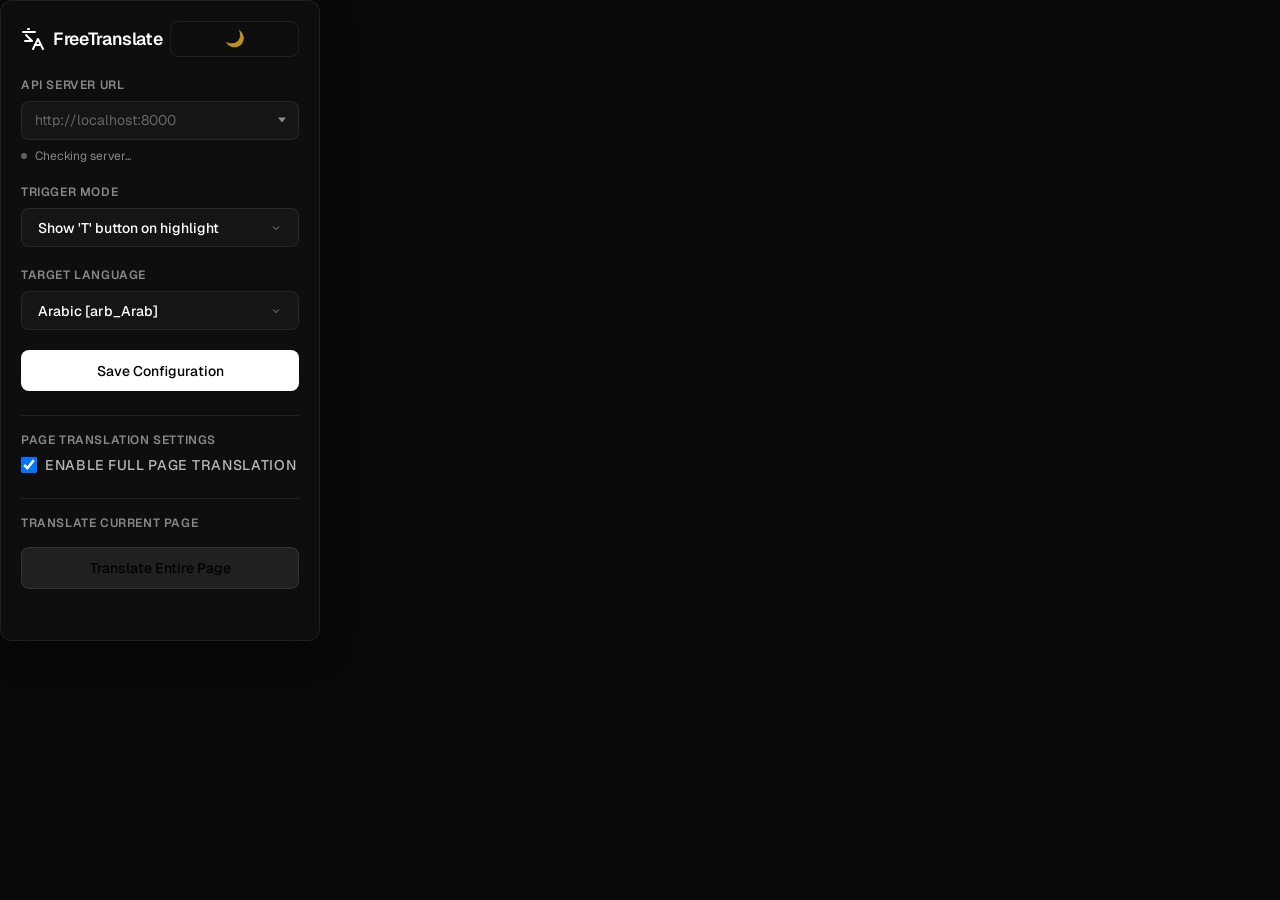
<file: extension/popup.html>
<!DOCTYPE html>
<html lang="en">
<head>
  <meta charset="UTF-8">
  <title>FreeTranslate Settings</title>
  <link href="https://fonts.googleapis.com/css2?family=Geist:wght@300;400;500;600;700&display=swap" rel="stylesheet">
  <style>
    /* ─────────────────────────────────────────────────────────────────────────────
       FreeTranslate Design System
       Dark glassmorphism theme + Neo-Brutalism light theme
       ───────────────────────────────────────────────────────────────────────────── */
    
    * {
      margin: 0;
      padding: 0;
      box-sizing: border-box;
    }

    :root {
      --bg-primary: #080808;
      --bg-glass: rgba(15, 15, 15, 0.95);
      --border-glass: rgba(255, 255, 255, 0.08);
      --border-glass-hover: rgba(255, 255, 255, 0.12);
      --text-primary: #ffffff;
      --text-secondary: rgba(255, 255, 255, 0.7);
      --text-tertiary: rgba(255, 255, 255, 0.5);
      --text-muted: rgba(255, 255, 255, 0.35);
      --accent-white: #ffffff;
      --accent-white-hover: #e8e8e8;
      --danger: #ff4d4d;
      --success: #22c55e;
      --radius-sm: 8px;
      --radius-md: 12px;
      --font-family: 'Geist', -apple-system, BlinkMacSystemFont, 'Segoe UI', sans-serif;
      --transition: 0.2s cubic-bezier(0.4, 0, 0.2, 1);
      --glass-blur: blur(20px);
      --shadow-glass: 0 8px 32px rgba(0, 0, 0, 0.4);
      --shadow-offset: none;
      --border-width: 1px;
    }

    [data-theme="neo-brutalism"] {
      --bg-primary: #ffffff;
      --bg-glass: #ffffff;
      --border-glass: #000000;
      --border-glass-hover: #000000;
      --text-primary: #000000;
      --text-secondary: #333333;
      --text-tertiary: #666666;
      --text-muted: #999999;
      --accent-white: #ffd93d;
      --accent-white-hover: #ffcc00;
      --danger: #ff6b6b;
      --success: #6bcb77;
      --radius-sm: 0px;
      --radius-md: 0px;
      --font-family: 'Geist', -apple-system, BlinkMacSystemFont, 'Segoe UI', sans-serif;
      --transition: 0.15s ease;
      --glass-blur: none;
      --shadow-glass: 4px 4px 0px #000000;
      --shadow-offset: 3px 3px 0px #000000;
      --border-width: 3px;
    }

    body {
      width: 320px;
      background-color: var(--bg-primary);
      color: var(--text-primary);
      font-family: var(--font-family);
      font-size: 14px;
      margin: 0;
      padding: 0;
      -webkit-font-smoothing: antialiased;
      -moz-osx-font-smoothing: grayscale;
    }

    .container {
      padding: 1.25rem;
      background: var(--bg-glass);
      backdrop-filter: var(--glass-blur);
      -webkit-backdrop-filter: var(--glass-blur);
      border: var(--border-width) solid var(--border-glass);
      border-radius: var(--radius-md);
      box-shadow: var(--shadow-glass);
    }

    h1 {
      font-size: 1.1rem;
      font-weight: 600;
      color: var(--text-primary);
      margin-bottom: 1.25rem;
      letter-spacing: -0.02em;
      display: flex;
      align-items: center;
      justify-content: space-between;
      gap: 0.5rem;
    }

    h1 span {
      font-size: 1.2rem;
    }

    [data-theme="neo-brutalism"] h1 {
      font-weight: 900;
      text-transform: uppercase;
      letter-spacing: 0.05em;
    }

    .theme-toggle-btn {
      background: transparent;
      border: var(--border-width) solid var(--border-glass);
      color: var(--text-secondary);
      border-radius: var(--radius-sm);
      cursor: pointer;
      padding: 0.4rem 0.6rem;
      font-size: 1rem;
      transition: all var(--transition);
    }

    .theme-toggle-btn:hover {
      border-color: var(--border-glass-hover);
      color: var(--text-primary);
      background: rgba(255, 255, 255, 0.05);
    }

    [data-theme="neo-brutalism"] .theme-toggle-btn {
      border: var(--border-width) solid #000000;
      font-weight: 700;
      box-shadow: var(--shadow-offset);
    }

    [data-theme="neo-brutalism"] .theme-toggle-btn:hover {
      background: var(--accent-white);
      transform: translate(-2px, -2px);
      box-shadow: 4px 4px 0px #000000;
    }

    .form-group {
      margin-bottom: 1.25rem;
    }

    label {
      display: block;
      font-size: 0.75rem;
      font-weight: 600;
      text-transform: uppercase;
      letter-spacing: 0.05em;
      color: var(--text-tertiary);
      margin-bottom: 0.5rem;
    }

    input[type="text"], 
    select {
      width: 100%;
      background: rgba(255, 255, 255, 0.03);
      border: 1px solid var(--border-glass);
      border-radius: var(--radius-sm);
      color: var(--text-primary);
      font-family: var(--font-family);
      font-size: 0.875rem;
      padding: 0.6rem 0.8rem;
      outline: none;
      transition: all var(--transition);
    }

    input[type="text"]:focus, 
    select:focus {
      border-color: var(--border-glass-hover);
      background: rgba(255, 255, 255, 0.05);
    }

    input[type="text"]::placeholder {
      color: var(--text-muted);
    }

    /* Custom Dropdown Styling */
    .custom-select-wrapper {
      position: relative;
    }

    .custom-select-wrapper select {
      appearance: none;
      -webkit-appearance: none;
      -moz-appearance: none;
      padding-right: 2.5rem;
      cursor: pointer;
    }

    .custom-select-wrapper::after {
      content: '';
      position: absolute;
      right: 0.8rem;
      top: 50%;
      transform: translateY(-50%);
      border-left: 4px solid transparent;
      border-right: 4px solid transparent;
      border-top: 5px solid var(--text-tertiary);
      pointer-events: none;
    }

    /* Custom Dropdown Component */
    .custom-dropdown {
      position: relative;
    }

    .dropdown-trigger {
      width: 100%;
      background: rgba(255, 255, 255, 0.03);
      border: 1px solid var(--border-glass);
      color: var(--text-primary);
      font-family: var(--font-family);
      font-size: 0.875rem;
      padding: 0.6rem 1rem;
      border-radius: var(--radius-sm);
      cursor: pointer;
      transition: all var(--transition);
      display: flex;
      align-items: center;
      justify-content: space-between;
      gap: 0.5rem;
    }

    .dropdown-trigger:hover,
    .dropdown-trigger:focus,
    .custom-dropdown:focus-within .dropdown-trigger {
      border-color: var(--border-glass-hover);
      background: rgba(255, 255, 255, 0.05);
      outline: none;
    }

    .dropdown-value {
      flex: 1;
      text-align: left;
      white-space: nowrap;
      overflow: hidden;
      text-overflow: ellipsis;
    }

    .dropdown-arrow {
      flex-shrink: 0;
      transition: transform var(--transition);
      color: var(--text-tertiary);
    }

    .custom-dropdown[aria-expanded="true"] .dropdown-arrow {
      transform: rotate(180deg);
    }

    .dropdown-menu {
      position: absolute;
      top: calc(100% + 8px);
      left: 0;
      right: 0;
      background: var(--bg-glass);
      backdrop-filter: blur(20px);
      -webkit-backdrop-filter: blur(20px);
      border: 1px solid var(--border-glass);
      border-radius: var(--radius-sm);
      box-shadow: 0 8px 32px rgba(0, 0, 0, 0.6);
      max-height: 200px;
      overflow-y: auto;
      z-index: 100;
      opacity: 0;
      visibility: hidden;
      transform: translateY(-8px);
      transition: all var(--transition);
    }

    .custom-dropdown[aria-expanded="true"] .dropdown-menu {
      opacity: 1;
      visibility: visible;
      transform: translateY(0);
    }

    .dropdown-item {
      padding: 0.6rem 1rem;
      font-family: var(--font-family);
      font-size: 0.875rem;
      color: var(--text-secondary);
      cursor: pointer;
      transition: all var(--transition);
      white-space: nowrap;
      overflow: hidden;
      text-overflow: ellipsis;
    }

    .dropdown-item:hover {
      background: rgba(255, 255, 255, 0.05);
      color: var(--text-primary);
    }

    .dropdown-item.selected {
      background: rgba(255, 255, 255, 0.08);
      color: var(--text-primary);
      font-weight: 500;
    }

    .dropdown-item.highlighted {
      background: rgba(255, 255, 255, 0.1);
      color: var(--text-primary);
    }

    .server-status {
      display: flex;
      align-items: center;
      gap: 0.5rem;
      margin-top: 0.5rem;
      font-size: 0.75rem;
      color: var(--text-tertiary);
    }

    .status-dot {
      width: 6px;
      height: 6px;
      border-radius: 50%;
      background-color: var(--text-muted);
      transition: background-color var(--transition);
    }

    .status-dot.online {
      background-color: var(--success);
      box-shadow: 0 0 8px rgba(34, 197, 94, 0.4);
    }

    .status-dot.offline {
      background-color: var(--danger);
    }

    button {
      width: 100%;
      background: var(--accent-white);
      color: #000000;
      border: none;
      border-radius: var(--radius-sm);
      padding: 0.7rem 1rem;
      font-family: var(--font-family);
      font-size: 0.875rem;
      font-weight: 500;
      cursor: pointer;
      transition: all var(--transition);
    }

    button:hover {
      background: var(--accent-white-hover);
    }

    button:active {
      transform: scale(0.98);
    }

    .status-text {
      font-size: 0.75rem;
      margin-top: 0.75rem;
      color: var(--text-muted);
      text-align: center;
      font-weight: 500;
      min-height: 1.2rem;
    }

    .status-text.success {
      color: var(--success);
    }

    .status-text.error {
      color: var(--danger);
    }

    /* Scrollbar Styling */
    ::-webkit-scrollbar {
      width: 4px;
    }

    ::-webkit-scrollbar-track {
      background: transparent;
    }

    ::-webkit-scrollbar-thumb {
      background: rgba(255, 255, 255, 0.1);
      border-radius: 2px;
    }

    ::-webkit-scrollbar-thumb:hover {
      background: rgba(255, 255, 255, 0.2);
    }
  </style>
</head>
<body>
  <div class="container">
    <h1>
      <div style="display: flex; align-items: center; gap: 0.5rem;">
        <svg width="24" height="24" viewBox="0 0 24 24" fill="none" stroke="currentColor" stroke-width="2" stroke-linecap="round" stroke-linejoin="round">
          <path d="M5 8l6 6"/>
          <path d="M4 14h6"/>
          <path d="M2 5h12"/>
          <path d="M7 2h1"/>
          <path d="M22 22l-5-10-5 10"/>
          <path d="M14 18h6"/>
        </svg>
        FreeTranslate
      </div>
      <button id="theme-toggle" class="theme-toggle-btn" aria-label="Toggle theme">🌙</button>
    </h1>
    
    <div class="form-group">
      <label for="api-url">API Server URL</label>
      <div class="custom-select-wrapper">
        <input type="text" id="api-url" placeholder="http://localhost:8000">
      </div>
      <div class="server-status">
        <div id="status-dot" class="status-dot"></div>
        <span id="status-label">Checking server...</span>
      </div>
    </div>

    <div class="form-group">
      <label for="trigger-mode">Trigger Mode</label>
      <div class="custom-dropdown" id="trigger-mode-dropdown" tabindex="0" role="combobox" aria-label="Trigger mode" aria-expanded="false">
        <button class="dropdown-trigger" type="button">
          <span class="dropdown-value">Show 'T' button on highlight</span>
          <svg class="dropdown-arrow" width="12" height="12" viewBox="0 0 24 24" fill="none" stroke="currentColor" stroke-width="2">
            <polyline points="6 9 12 15 18 9"></polyline>
          </svg>
        </button>
        <div class="dropdown-menu" role="listbox">
          <div class="dropdown-item selected" data-value="icon" role="option">Show 'T' button on highlight</div>
          <div class="dropdown-item" data-value="auto" role="option">Translate instantly on highlight</div>
          <div class="dropdown-item" data-value="menu" role="option">Context menu selection only</div>
        </div>
        <input type="hidden" id="trigger-mode" value="icon">
      </div>
    </div>

    <div class="form-group">
      <label for="target-lang">Target Language</label>
      <div class="custom-dropdown" id="target-lang-dropdown" tabindex="0" role="combobox" aria-label="Target language" aria-expanded="false">
        <button class="dropdown-trigger" type="button">
          <span class="dropdown-value">Arabic [arb_Arab]</span>
          <svg class="dropdown-arrow" width="12" height="12" viewBox="0 0 24 24" fill="none" stroke="currentColor" stroke-width="2">
            <polyline points="6 9 12 15 18 9"></polyline>
          </svg>
        </button>
        <div class="dropdown-menu" role="listbox">
          <div class="dropdown-item selected" data-value="arb_Arab" role="option">Arabic [arb_Arab]</div>
          <div class="dropdown-item" data-value="eng_Latn" role="option">English [eng_Latn]</div>
          <div class="dropdown-item" data-value="spa_Latn" role="option">Spanish [spa_Latn]</div>
          <div class="dropdown-item" data-value="fra_Latn" role="option">French [fra_Latn]</div>
          <div class="dropdown-item" data-value="deu_Latn" role="option">German [deu_Latn]</div>
          <div class="dropdown-item" data-value="zho_Hans" role="option">Chinese [zho_Hans]</div>
        </div>
        <input type="hidden" id="target-lang" value="arb_Arab">
      </div>
    </div>

    <button id="save-btn">Save Configuration</button>
    
    <div style="margin-top: 1.5rem; border-top: var(--border-width) solid var(--border-glass); padding-top: 1rem;">
      <label style="font-size: 0.75rem; font-weight: 600; text-transform: uppercase; letter-spacing: 0.05em; color: var(--text-tertiary); margin-bottom: 0.5rem; display: block;">Page Translation Settings</label>
      <div style="display: flex; align-items: center; justify-content: space-between; gap: 0.5rem;">
        <label style="font-size: 0.875rem; color: var(--text-secondary); font-weight: 500; cursor: pointer; display: flex; align-items: center; gap: 0.5rem;">
          <input type="checkbox" id="enable-full-page" checked style="width: 16px; height: 16px; cursor: pointer;">
          Enable full page translation
        </label>
      </div>
      
      <div style="margin-top: 1rem; border-top: 1px solid var(--border-glass); padding-top: 1rem;">
        <label style="font-size: 0.75rem; font-weight: 600; text-transform: uppercase; letter-spacing: 0.05em; color: var(--text-tertiary); margin-bottom: 0.5rem; display: block;">Translate Current Page</label>
        <button id="translate-page-btn" style="margin-top: 0.5rem; background: rgba(255, 255, 255, 0.08); border: var(--border-width) solid var(--border-glass);">Translate Entire Page</button>
      </div>
    </div>
    
    <div id="status-msg" class="status-text"></div>
  </div>

  <script src="dropdown.js"></script>
  <script src="popup.js"></script>
</body>
</html>
</file>
